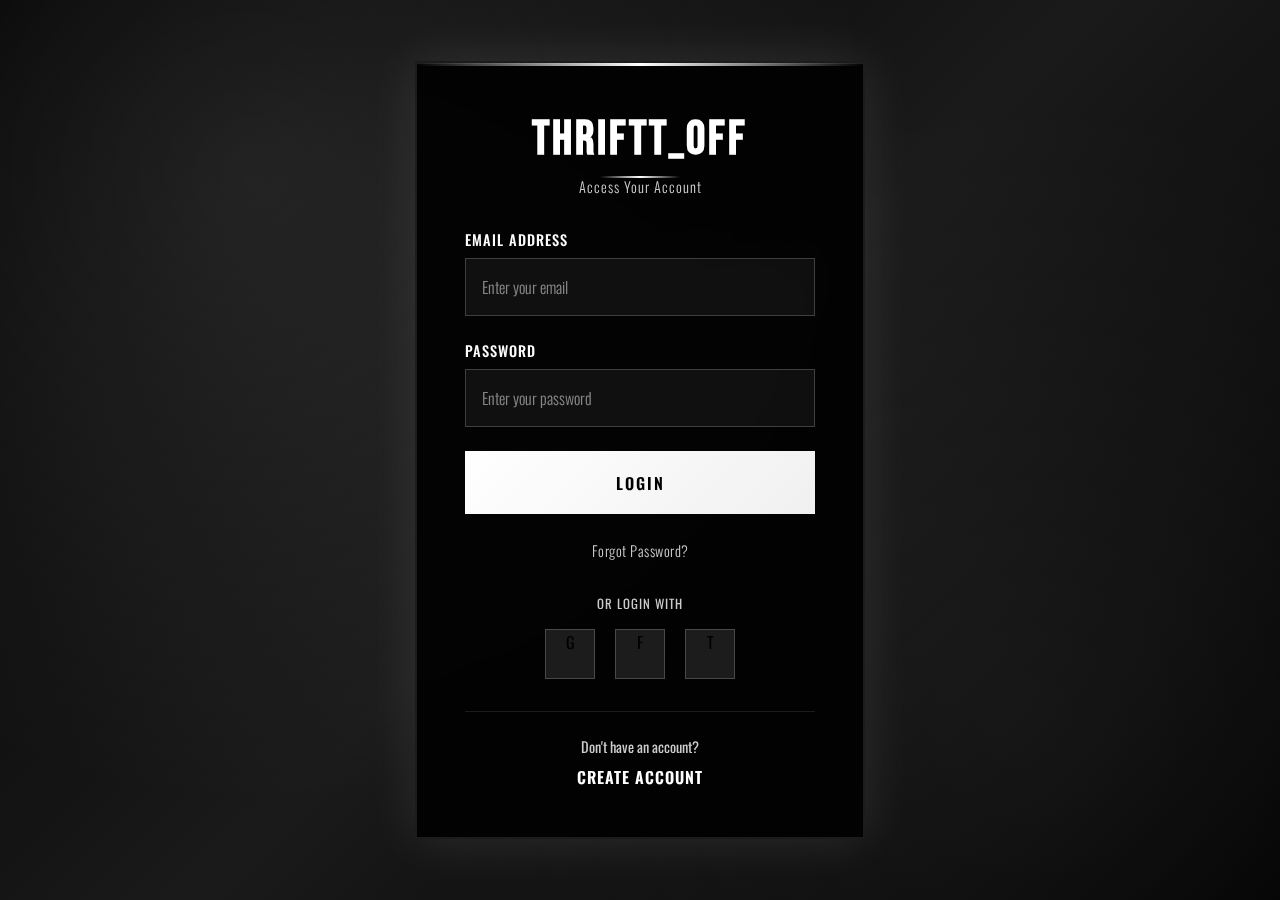
<file: login.html>
<!DOCTYPE html>
<html lang="en">
  <head>
    <meta charset="UTF-8" />
    <meta name="viewport" content="width=device-width, initial-scale=1.0" />
    <title>Thriftt_Off - Login</title>
    <link rel="icon" href="Images/Logo.jpg" type="image/png" />
    <link
      href="https://fonts.googleapis.com/css2?family=Oswald:wght@400;500;600;700&family=Bebas+Neue&display=swap"
      rel="stylesheet"
    />
    <style>
      * {
        margin: 0;
        padding: 0;
        box-sizing: border-box;
      }

      body {
        font-family: "Oswald", sans-serif;
        background: linear-gradient(
          135deg,
          #000000 0%,
          #1a1a1a 50%,
          #000000 100%
        );
        min-height: 100vh;
        display: flex;
        align-items: center;
        justify-content: center;
        position: relative;
        overflow: auto;
      }

      body::before {
        content: "";
        position: absolute;
        top: 0;
        left: 0;
        right: 0;
        bottom: 0;
        background: radial-gradient(
            circle at 20% 20%,
            rgba(255, 255, 255, 0.1) 0%,
            transparent 50%
          ),
          radial-gradient(
            circle at 80% 80%,
            rgba(255, 255, 255, 0.05) 0%,
            transparent 50%
          );
        pointer-events: none;
      }

      .login-container {
        background: rgba(0, 0, 0, 0.9);
        backdrop-filter: blur(10px);
        border: 2px solid rgba(255, 255, 255, 0.1);
        border-radius: 0;
        padding: 3rem;
        width: 100%;
        max-width: 450px;
        position: relative;
        box-shadow: 0 0 50px rgba(255, 255, 255, 0.1),
          inset 0 1px 0 rgba(255, 255, 255, 0.1);
        transform: translateY(0);
        transition: all 0.3s ease;
      }

      .login-container:hover {
        transform: translateY(-5px);
        box-shadow: 0 10px 60px rgba(255, 255, 255, 0.15),
          inset 0 1px 0 rgba(255, 255, 255, 0.1);
      }

      .login-container::before {
        content: "";
        position: absolute;
        top: 0;
        left: 0;
        right: 0;
        height: 3px;
        background: linear-gradient(90deg, transparent, #ffffff, transparent);
      }

      .brand-title {
        font-family: "Bebas Neue", sans-serif;
        font-size: 3rem;
        font-weight: 700;
        color: #ffffff;
        text-align: center;
        margin-bottom: 0.5rem;
        letter-spacing: 3px;
        text-shadow: 2px 2px 4px rgba(0, 0, 0, 0.5);
        position: relative;
      }

      .brand-title::after {
        content: "";
        position: absolute;
        bottom: -10px;
        left: 50%;
        transform: translateX(-50%);
        width: 80px;
        height: 2px;
        background: linear-gradient(90deg, transparent, #ffffff, transparent);
      }

      .subtitle {
        text-align: center;
        color: #cccccc;
        font-size: 0.9rem;
        margin-bottom: 2rem;
        font-weight: 300;
        letter-spacing: 1px;
      }

      .form-group {
        margin-bottom: 1.5rem;
        position: relative;
      }

      .form-group label {
        display: block;
        color: #ffffff;
        font-weight: 500;
        margin-bottom: 0.5rem;
        font-size: 0.9rem;
        letter-spacing: 1px;
        text-transform: uppercase;
      }

      .form-group input {
        width: 100%;
        padding: 1rem;
        background: rgba(255, 255, 255, 0.05);
        border: 1px solid rgba(255, 255, 255, 0.2);
        border-radius: 0;
        color: #ffffff;
        font-size: 1rem;
        font-family: "Oswald", sans-serif;
        transition: all 0.3s ease;
        outline: none;
      }

      .form-group input:focus {
        border-color: #ffffff;
        background: rgba(255, 255, 255, 0.1);
        box-shadow: 0 0 0 2px rgba(255, 255, 255, 0.1);
      }

      .form-group input::placeholder {
        color: rgba(255, 255, 255, 0.5);
        font-weight: 300;
      }

      .login-btn {
        width: 100%;
        padding: 1.2rem;
        background: linear-gradient(135deg, #ffffff 0%, #f0f0f0 100%);
        color: #000000;
        border: none;
        border-radius: 0;
        font-size: 1rem;
        font-weight: 600;
        letter-spacing: 2px;
        text-transform: uppercase;
        cursor: pointer;
        transition: all 0.3s ease;
        font-family: "Oswald", sans-serif;
        position: relative;
        overflow: hidden;
      }

      .login-btn:hover {
        background: linear-gradient(135deg, #f0f0f0 0%, #ffffff 100%);
        transform: translateY(-2px);
        box-shadow: 0 5px 20px rgba(255, 255, 255, 0.3);
      }

      .login-btn:active {
        transform: translateY(0);
      }

      .forgot-password {
        text-align: center;
        margin-top: 1.5rem;
      }

      .forgot-password a {
        color: #cccccc;
        text-decoration: none;
        font-size: 0.9rem;
        font-weight: 300;
        letter-spacing: 0.5px;
        transition: color 0.3s ease;
      }

      .forgot-password a:hover {
        color: #ffffff;
      }

      .signup-link {
        text-align: center;
        margin-top: 2rem;
        padding-top: 1.5rem;
        border-top: 1px solid rgba(255, 255, 255, 0.1);
      }

      .signup-link p {
        color: #cccccc;
        font-size: 0.9rem;
        margin-bottom: 0.5rem;
      }

      .signup-link a {
        color: #ffffff;
        text-decoration: none;
        font-weight: 600;
        letter-spacing: 1px;
        text-transform: uppercase;
        transition: all 0.3s ease;
      }

      .signup-link a:hover {
        color: #cccccc;
      }

      .social-login {
        margin-top: 2rem;
        text-align: center;
      }

      .social-login p {
        color: #cccccc;
        font-size: 0.8rem;
        margin-bottom: 1rem;
        text-transform: uppercase;
        letter-spacing: 1px;
      }

      .social-btn {
        display: inline-block;
        width: 50px;
        height: 50px;
        background: rgba(255, 255, 255, 0.1);
        border: 1px solid rgba(255, 255, 255, 0.2);
        margin: 0 0.5rem;
        cursor: pointer;
        transition: all 0.3s ease;
        position: relative;
      }

      .social-btn:hover {
        background: rgba(255, 255, 255, 0.2);
        transform: translateY(-2px);
      }

      @media (max-width: 480px) {
        .login-container {
          padding: 2rem;
          margin: 1rem;
        }

        .brand-title {
          font-size: 2.5rem;
        }
      }
    </style>
  </head>
  <body>
    <div class="login-container">
      <h1 class="brand-title">THRIFTT_OFF</h1>
      <p class="subtitle">Access Your Account</p>

      <form id="loginForm">
        <div class="form-group">
          <label for="email">Email Address</label>
          <input
            type="email"
            id="email"
            name="email"
            placeholder="Enter your email"
            required
          />
        </div>

        <div class="form-group">
          <label for="password">Password</label>
          <input
            type="password"
            id="password"
            name="password"
            placeholder="Enter your password"
            required
          />
        </div>

        <button type="submit" class="login-btn">Login</button>
      </form>

      <div class="forgot-password">
        <a href="#">Forgot Password?</a>
      </div>

      <div class="social-login">
        <p>Or Login With</p>
        <div class="social-btn" onclick="socialLogin('google')">G</div>
        <div class="social-btn" onclick="socialLogin('facebook')">F</div>
        <div class="social-btn" onclick="socialLogin('twitter')">T</div>
      </div>

      <div class="signup-link">
        <p>Don't have an account?</p>
        <a href="signup.html">Create Account</a>
      </div>
    </div>

    <script>
      document
        .getElementById("loginForm")
        .addEventListener("submit", function (e) {
          e.preventDefault();

          const email = document.getElementById("email").value;
          const password = document.getElementById("password").value;

          // Simple validation
          if (!email || !password) {
            alert("Please fill in all fields");
            return;
          }

          // Simulate login process
          const btn = document.querySelector(".login-btn");
          btn.textContent = "Logging in...";
          btn.disabled = true;

          setTimeout(() => {
            alert("Login successful! Welcome to Thriftt_Off");
            btn.textContent = "Login";
            btn.disabled = false;
            // Redirect to dashboard or home page
            // window.location.href = 'dashboard.html';
          }, 1500);
        });

      function socialLogin(platform) {
        alert(
          `${
            platform.charAt(0).toUpperCase() + platform.slice(1)
          } login would be implemented here`
        );
      }

      // Add some interactive effects
      document.addEventListener("DOMContentLoaded", function () {
        const inputs = document.querySelectorAll("input");
        inputs.forEach((input) => {
          input.addEventListener("focus", function () {
            this.parentElement.style.transform = "translateX(2px)";
          });

          input.addEventListener("blur", function () {
            this.parentElement.style.transform = "translateX(0)";
          });
        });
      });
    </script>
  </body>
</html>
</file>
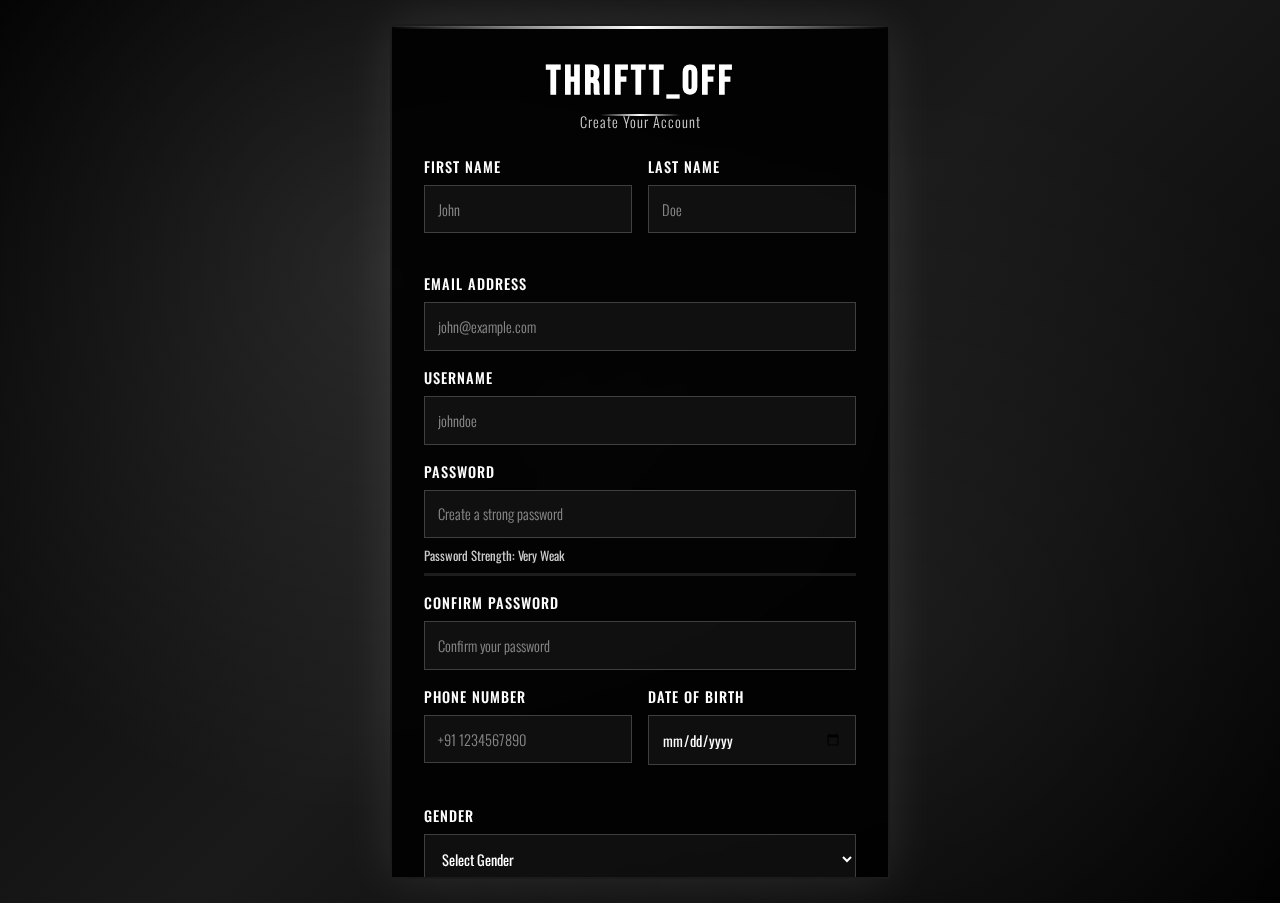
<file: signup.html>
<!DOCTYPE html>
<html lang="en">
  <head>
    <meta charset="UTF-8" />
    <meta name="viewport" content="width=device-width, initial-scale=1.0" />
    <title>Thriftt_Off - Sign Up</title>
    <link rel="icon" href="Images/Logo.jpg" type="image/png" />

    <link
      href="https://fonts.googleapis.com/css2?family=Oswald:wght@400;500;600;700&family=Bebas+Neue&display=swap"
      rel="stylesheet"
    />
    <style>
      * {
        margin: 0;
        padding: 0;
        box-sizing: border-box;
      }

      body {
        font-family: "Oswald", sans-serif;
        background: linear-gradient(
          135deg,
          #000000 0%,
          #1a1a1a 50%,
          #000000 100%
        );
        min-height: 100vh;
        display: flex;
        align-items: center;
        justify-content: center;
        position: relative;
        overflow-x: hidden;
        overflow-y: auto;
        padding: 1rem 0;
      }

      body::before {
        content: "";
        position: absolute;
        top: 0;
        left: 0;
        right: 0;
        bottom: 0;
        background: radial-gradient(
            circle at 30% 30%,
            rgba(255, 255, 255, 0.1) 0%,
            transparent 50%
          ),
          radial-gradient(
            circle at 70% 70%,
            rgba(255, 255, 255, 0.05) 0%,
            transparent 50%
          );
        pointer-events: none;
      }

      .signup-container {
        background: rgba(0, 0, 0, 0.9);
        backdrop-filter: blur(10px);
        border: 2px solid rgba(255, 255, 255, 0.1);
        border-radius: 0;
        padding: 2rem;
        width: 100%;
        max-width: 500px;
        position: relative;
        box-shadow: 0 0 50px rgba(255, 255, 255, 0.1),
          inset 0 1px 0 rgba(255, 255, 255, 0.1);
        transform: translateY(0);
        transition: all 0.3s ease;
        margin: 0.5rem;
        max-height: 95vh;
        overflow-y: auto;
      }

      .signup-container:hover {
        transform: translateY(-5px);
        box-shadow: 0 10px 60px rgba(255, 255, 255, 0.15),
          inset 0 1px 0 rgba(255, 255, 255, 0.1);
      }

      .signup-container::before {
        content: "";
        position: absolute;
        top: 0;
        left: 0;
        right: 0;
        height: 3px;
        background: linear-gradient(90deg, transparent, #ffffff, transparent);
      }

      .brand-title {
        font-family: "Bebas Neue", sans-serif;
        font-size: 2.5rem;
        font-weight: 700;
        color: #ffffff;
        text-align: center;
        margin-bottom: 0.3rem;
        letter-spacing: 3px;
        text-shadow: 2px 2px 4px rgba(0, 0, 0, 0.5);
        position: relative;
      }

      .brand-title::after {
        content: "";
        position: absolute;
        bottom: -10px;
        left: 50%;
        transform: translateX(-50%);
        width: 80px;
        height: 2px;
        background: linear-gradient(90deg, transparent, #ffffff, transparent);
      }

      .subtitle {
        text-align: center;
        color: #cccccc;
        font-size: 0.9rem;
        margin-bottom: 1.5rem;
        font-weight: 300;
        letter-spacing: 1px;
      }

      .form-row {
        display: flex;
        gap: 1rem;
        margin-bottom: 1.5rem;
      }

      .form-group {
        margin-bottom: 1rem;
        position: relative;
        flex: 1;
      }

      .form-group.full-width {
        flex: 1 1 100%;
      }

      .form-group label {
        display: block;
        color: #ffffff;
        font-weight: 500;
        margin-bottom: 0.5rem;
        font-size: 0.9rem;
        letter-spacing: 1px;
        text-transform: uppercase;
      }

      .form-group input,
      .form-group select {
        width: 100%;
        padding: 0.8rem;
        background: rgba(255, 255, 255, 0.05);
        border: 1px solid rgba(255, 255, 255, 0.2);
        border-radius: 0;
        color: #ffffff;
        font-size: 0.9rem;
        font-family: "Oswald", sans-serif;
        transition: all 0.3s ease;
        outline: none;
      }

      .form-group input:focus,
      .form-group select:focus {
        border-color: #ffffff;
        background: rgba(255, 255, 255, 0.1);
        box-shadow: 0 0 0 2px rgba(255, 255, 255, 0.1);
      }

      .form-group input::placeholder {
        color: rgba(255, 255, 255, 0.5);
        font-weight: 300;
      }

      .form-group select {
        cursor: pointer;
      }

      .form-group select option {
        background: #000000;
        color: #ffffff;
      }

      .checkbox-group {
        margin-bottom: 1.5rem;
      }

      .checkbox-wrapper {
        display: flex;
        align-items: center;
        margin-bottom: 0.8rem;
      }

      .checkbox-wrapper input[type="checkbox"] {
        width: auto;
        margin-right: 0.5rem;
        accent-color: #ffffff;
      }

      .checkbox-wrapper label {
        font-size: 0.9rem;
        font-weight: 300;
        color: #cccccc;
        text-transform: none;
        letter-spacing: 0.5px;
        margin-bottom: 0;
      }

      .checkbox-wrapper a {
        color: #ffffff;
        text-decoration: underline;
        transition: color 0.3s ease;
      }

      .checkbox-wrapper a:hover {
        color: #cccccc;
      }

      .signup-btn {
        width: 100%;
        padding: 1.2rem;
        background: linear-gradient(135deg, #ffffff 0%, #f0f0f0 100%);
        color: #000000;
        border: none;
        border-radius: 0;
        font-size: 1rem;
        font-weight: 600;
        letter-spacing: 2px;
        text-transform: uppercase;
        cursor: pointer;
        transition: all 0.3s ease;
        font-family: "Oswald", sans-serif;
        position: relative;
        overflow: hidden;
      }

      .signup-btn:hover {
        background: linear-gradient(135deg, #f0f0f0 0%, #ffffff 100%);
        transform: translateY(-2px);
        box-shadow: 0 5px 20px rgba(255, 255, 255, 0.3);
      }

      .signup-btn:active {
        transform: translateY(0);
      }

      .signup-btn:disabled {
        opacity: 0.7;
        cursor: not-allowed;
      }

      .social-signup {
        margin-top: 1.5rem;
        text-align: center;
      }

      .social-signup p {
        color: #cccccc;
        font-size: 0.8rem;
        margin-bottom: 1rem;
        text-transform: uppercase;
        letter-spacing: 1px;
      }

      .social-btn {
        display: inline-block;
        width: 50px;
        height: 50px;
        background: rgba(255, 255, 255, 0.1);
        border: 1px solid rgba(255, 255, 255, 0.2);
        margin: 0 0.5rem;
        cursor: pointer;
        transition: all 0.3s ease;
        position: relative;
        line-height: 48px;
        font-weight: 600;
        color: #ffffff;
      }

      .social-btn:hover {
        background: rgba(255, 255, 255, 0.2);
        transform: translateY(-2px);
      }

      .login-link {
        text-align: center;
        margin-top: 1.5rem;
        padding-top: 1rem;
        border-top: 1px solid rgba(255, 255, 255, 0.1);
      }

      .login-link p {
        color: #cccccc;
        font-size: 0.9rem;
        margin-bottom: 0.5rem;
      }

      .login-link a {
        color: #ffffff;
        text-decoration: none;
        font-weight: 600;
        letter-spacing: 1px;
        text-transform: uppercase;
        transition: all 0.3s ease;
      }

      .login-link a:hover {
        color: #cccccc;
      }

      .password-strength {
        margin-top: 0.5rem;
        font-size: 0.8rem;
        color: #cccccc;
      }

      .strength-bar {
        height: 3px;
        background: rgba(255, 255, 255, 0.1);
        margin-top: 0.5rem;
        overflow: hidden;
      }

      .strength-fill {
        height: 100%;
        width: 0%;
        transition: all 0.3s ease;
      }

      .strength-weak {
        background: #ff4444;
        width: 25%;
      }
      .strength-fair {
        background: #ffaa00;
        width: 50%;
      }
      .strength-good {
        background: #44ff44;
        width: 75%;
      }
      .strength-strong {
        background: #00ff00;
        width: 100%;
      }

      @media (max-width: 768px) {
        .form-row {
          flex-direction: column;
          gap: 0;
        }

        .signup-container {
          padding: 1.5rem;
          margin: 0.5rem;
        }

        .brand-title {
          font-size: 2rem;
        }

        .form-group input,
        .form-group select {
          padding: 0.7rem;
          font-size: 0.85rem;
        }
      }
    </style>
  </head>
  <body>
    <div class="signup-container">
      <h1 class="brand-title">THRIFTT_OFF</h1>
      <p class="subtitle">Create Your Account</p>

      <form id="signupForm">
        <div class="form-row">
          <div class="form-group">
            <label for="firstName">First Name</label>
            <input
              type="text"
              id="firstName"
              name="firstName"
              placeholder="John"
              required
            />
          </div>
          <div class="form-group">
            <label for="lastName">Last Name</label>
            <input
              type="text"
              id="lastName"
              name="lastName"
              placeholder="Doe"
              required
            />
          </div>
        </div>

        <div class="form-group">
          <label for="email">Email Address</label>
          <input
            type="email"
            id="email"
            name="email"
            placeholder="john@example.com"
            required
          />
        </div>

        <div class="form-group">
          <label for="username">Username</label>
          <input
            type="text"
            id="username"
            name="username"
            placeholder="johndoe"
            required
          />
        </div>

        <div class="form-group">
          <label for="password">Password</label>
          <input
            type="password"
            id="password"
            name="password"
            placeholder="Create a strong password"
            required
          />
          <div class="password-strength">
            <div class="strength-text">
              Password Strength: <span id="strengthText">Very Weak</span>
            </div>
            <div class="strength-bar">
              <div class="strength-fill" id="strengthBar"></div>
            </div>
          </div>
        </div>

        <div class="form-group">
          <label for="confirmPassword">Confirm Password</label>
          <input
            type="password"
            id="confirmPassword"
            name="confirmPassword"
            placeholder="Confirm your password"
            required
          />
        </div>

        <div class="form-row">
          <div class="form-group">
            <label for="phone">Phone Number</label>
            <input
              type="tel"
              id="phone"
              name="phone"
              placeholder="+91 1234567890"
            />
          </div>
          <div class="form-group">
            <label for="dateOfBirth">Date of Birth</label>
            <input type="date" id="dateOfBirth" name="dateOfBirth" />
          </div>
        </div>

        <div class="form-group">
          <label for="gender">Gender</label>
          <select id="gender" name="gender">
            <option value="">Select Gender</option>
            <option value="male">Male</option>
            <option value="female">Female</option>
            <option value="other">Other</option>
            <option value="prefer-not-to-say">Prefer not to say</option>
          </select>
        </div>

        <div class="checkbox-group">
          <div class="checkbox-wrapper">
            <input type="checkbox" id="terms" name="terms" required />
            <label for="terms"
              >I agree to the
              <a href="#" target="_blank">Terms of Service</a> and
              <a href="#" target="_blank">Privacy Policy</a></label
            >
          </div>
          <div class="checkbox-wrapper">
            <input type="checkbox" id="newsletter" name="newsletter" />
            <label for="newsletter"
              >Subscribe to our newsletter for exclusive deals and
              updates</label
            >
          </div>
        </div>

        <button type="submit" class="signup-btn">Create Account</button>
      </form>

      <div class="social-signup">
        <p>Or Sign Up With</p>
        <div class="social-btn" onclick="socialSignup('google')">G</div>
        <div class="social-btn" onclick="socialSignup('facebook')">F</div>
        <div class="social-btn" onclick="socialSignup('twitter')">T</div>
      </div>

      <div class="login-link">
        <p>Already have an account?</p>
        <a href="login.html">Login Here</a>
      </div>
    </div>

    <script>
      document
        .getElementById("signupForm")
        .addEventListener("submit", function (e) {
          e.preventDefault();

          const formData = new FormData(this);
          const password = formData.get("password");
          const confirmPassword = formData.get("confirmPassword");
          const terms = formData.get("terms");

          // Validation
          if (password !== confirmPassword) {
            alert("Passwords do not match!");
            return;
          }

          if (!terms) {
            alert("Please accept the terms of service!");
            return;
          }

          if (password.length < 8) {
            alert("Password must be at least 8 characters long!");
            return;
          }

          // Simulate signup process
          const btn = document.querySelector(".signup-btn");
          btn.textContent = "Creating Account...";
          btn.disabled = true;

          setTimeout(() => {
            alert("Account created successfully! Welcome to Thriftt_Off");
            btn.textContent = "Create Account";
            btn.disabled = false;
            // Redirect to login or dashboard
            // window.location.href = 'login.html';
          }, 2000);
        });

      // Password strength checker
      document
        .getElementById("password")
        .addEventListener("input", function () {
          const password = this.value;
          const strengthBar = document.getElementById("strengthBar");
          const strengthText = document.getElementById("strengthText");

          let strength = 0;
          let text = "Very Weak";
          let className = "strength-weak";

          if (password.length >= 8) strength++;
          if (password.match(/[a-z]/)) strength++;
          if (password.match(/[A-Z]/)) strength++;
          if (password.match(/[0-9]/)) strength++;
          if (password.match(/[^a-zA-Z0-9]/)) strength++;

          switch (strength) {
            case 0:
            case 1:
              text = "Very Weak";
              className = "strength-weak";
              break;
            case 2:
              text = "Weak";
              className = "strength-weak";
              break;
            case 3:
              text = "Fair";
              className = "strength-fair";
              break;
            case 4:
              text = "Good";
              className = "strength-good";
              break;
            case 5:
              text = "Strong";
              className = "strength-strong";
              break;
          }

          strengthText.textContent = text;
          strengthBar.className = "strength-fill " + className;
        });

      function socialSignup(platform) {
        alert(
          `${
            platform.charAt(0).toUpperCase() + platform.slice(1)
          } signup would be implemented here`
        );
      }

      // Add interactive effects
      document.addEventListener("DOMContentLoaded", function () {
        const inputs = document.querySelectorAll("input, select");
        inputs.forEach((input) => {
          input.addEventListener("focus", function () {
            this.parentElement.style.transform = "translateX(2px)";
          });

          input.addEventListener("blur", function () {
            this.parentElement.style.transform = "translateX(0)";
          });
        });
      });
    </script>
  </body>
</html>
</file>
